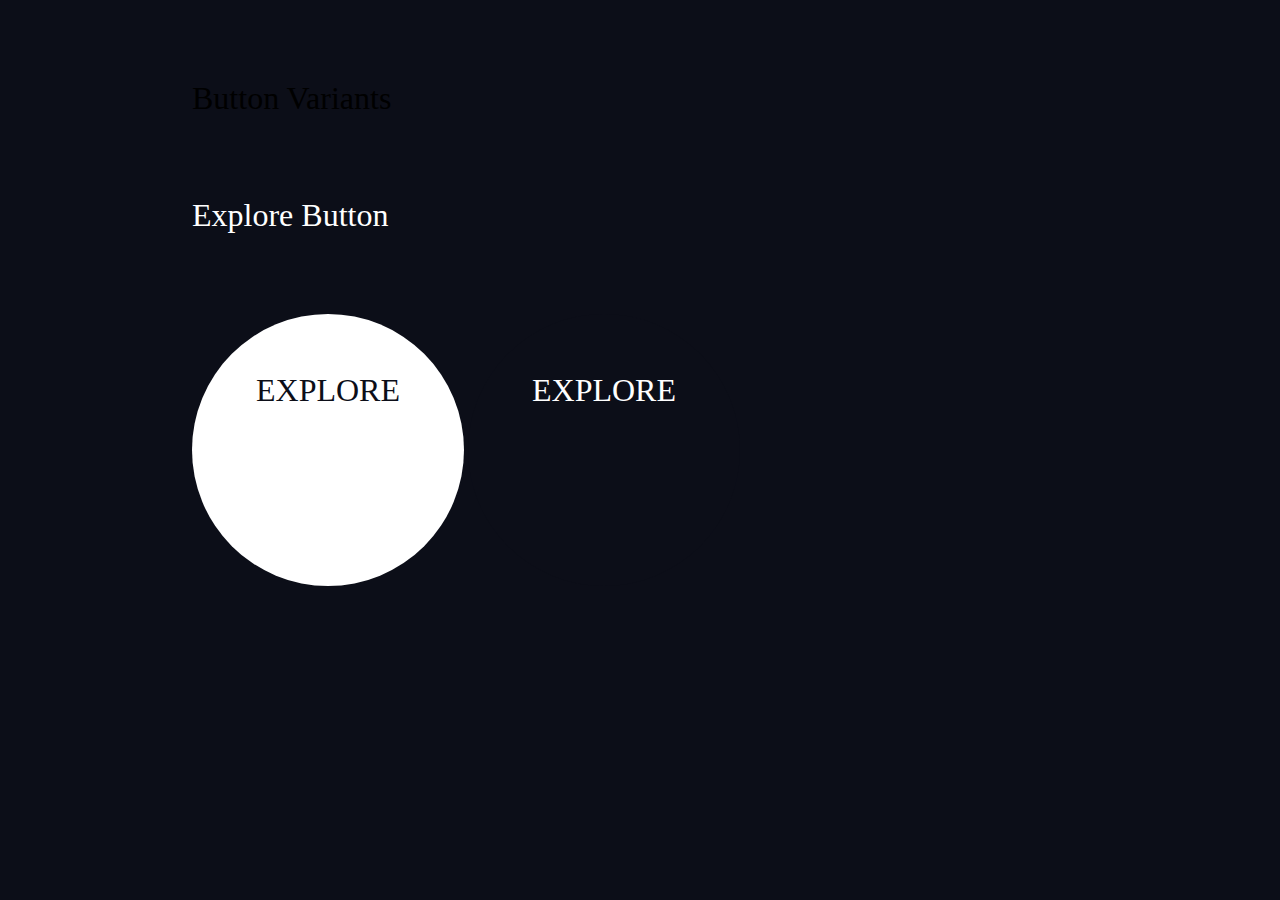
<file: design-system/index.html>
<html lang="en">
<head>
    <meta charset="UTF-8">
    <meta name="viewport" content="width=device-width, initial-scale=1.0">
    <title>Document</title>
    <link rel="stylesheet" href="./styles.css">
</head>
<body>
    <div class="container">
        <h1>Button Variants</h1>
        <h1 class="text-white">Explore Button</h1>
        <a href="" class="large-button uppercase ff-serif fs-600 text-dark bg-white">Explore</a>
        <a href="" class="large-button uppercase ff-serif fs-600 text-white bg-dark">Explore</a>
    </div>
</body>
</html>
</file>
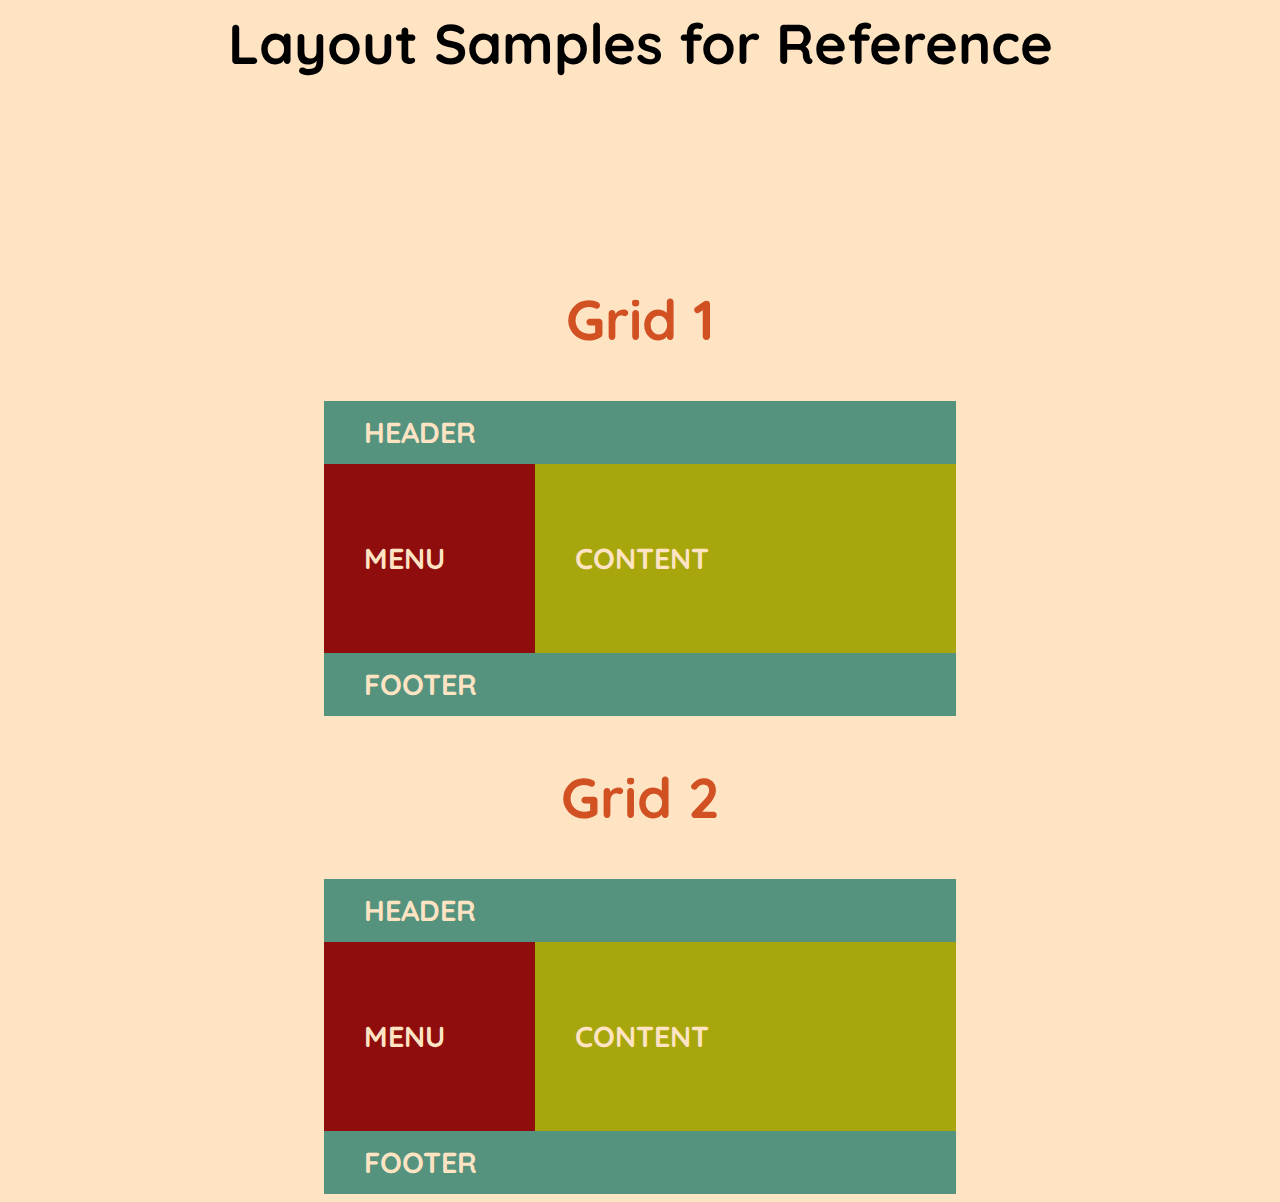
<file: layout-guide/index.html>
<html lang="en">
<head>
    <meta charset="UTF-8">
    <meta name="viewport" content="width=device-width, initial-scale=1.0">
    <title>Document</title>
    <link rel="stylesheet" href="https://cdnjs.cloudflare.com/ajax/libs/font-awesome/6.5.1/css/all.min.css" integrity="sha512-DTOQO9RWCH3ppGqcWaEA1BIZOC6xxalwEsw9c2QQeAIftl+Vegovlnee1c9QX4TctnWMn13TZye+giMm8e2LwA==" crossorigin="anonymous" referrerpolicy="no-referrer" />
    <link rel="preconnect" href="https://fonts.googleapis.com" />
    <link rel="preconnect" href="https://fonts.gstatic.com" crossorigin />
    <link
      href="https://fonts.googleapis.com/css2?family=Quicksand:wght@400;500;600&family=Ramaraja&display=swap"
      rel="stylesheet"
    />
    <link rel="stylesheet" href="styles.css">
</head>
<body>
    <h1 class="page-heading">Layout Samples for Reference</h1>
    <div class="wrapper">
     <div class="layout-wrapper">
        <h2>Grid 1</h2>
     <div class="grid-1">
        <div class="header">HEADER</div>
        <div class="menu">MENU</div>
        <div class="content">CONTENT</div>
        <div class="footer">FOOTER</div>
     </div>
     <h2>Grid 2</h2>
     <div class="grid-1">
        <div class="header">HEADER</div>
        <div class="menu">MENU</div>
        <div class="content">CONTENT</div>
        <div class="footer">FOOTER</div>
     </div>
     </div>
    </div>
</body>
</html>
</file>
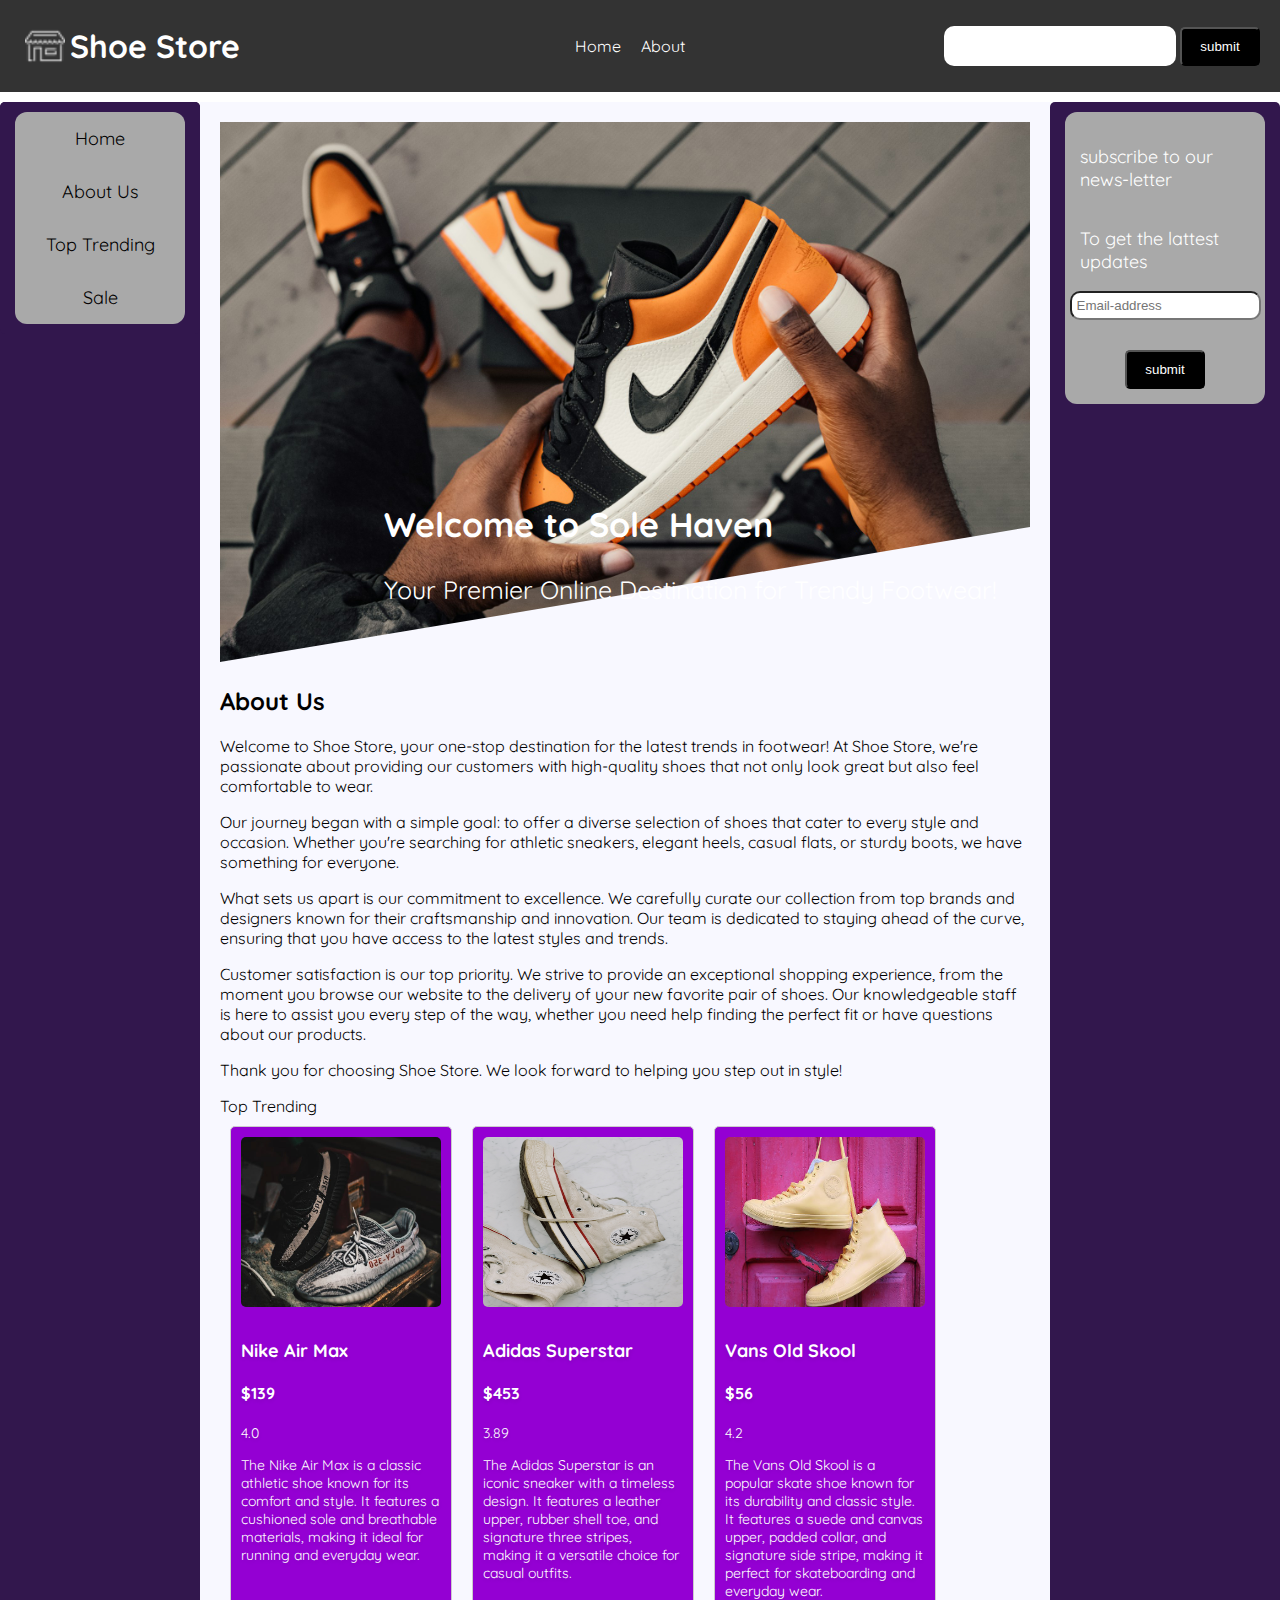
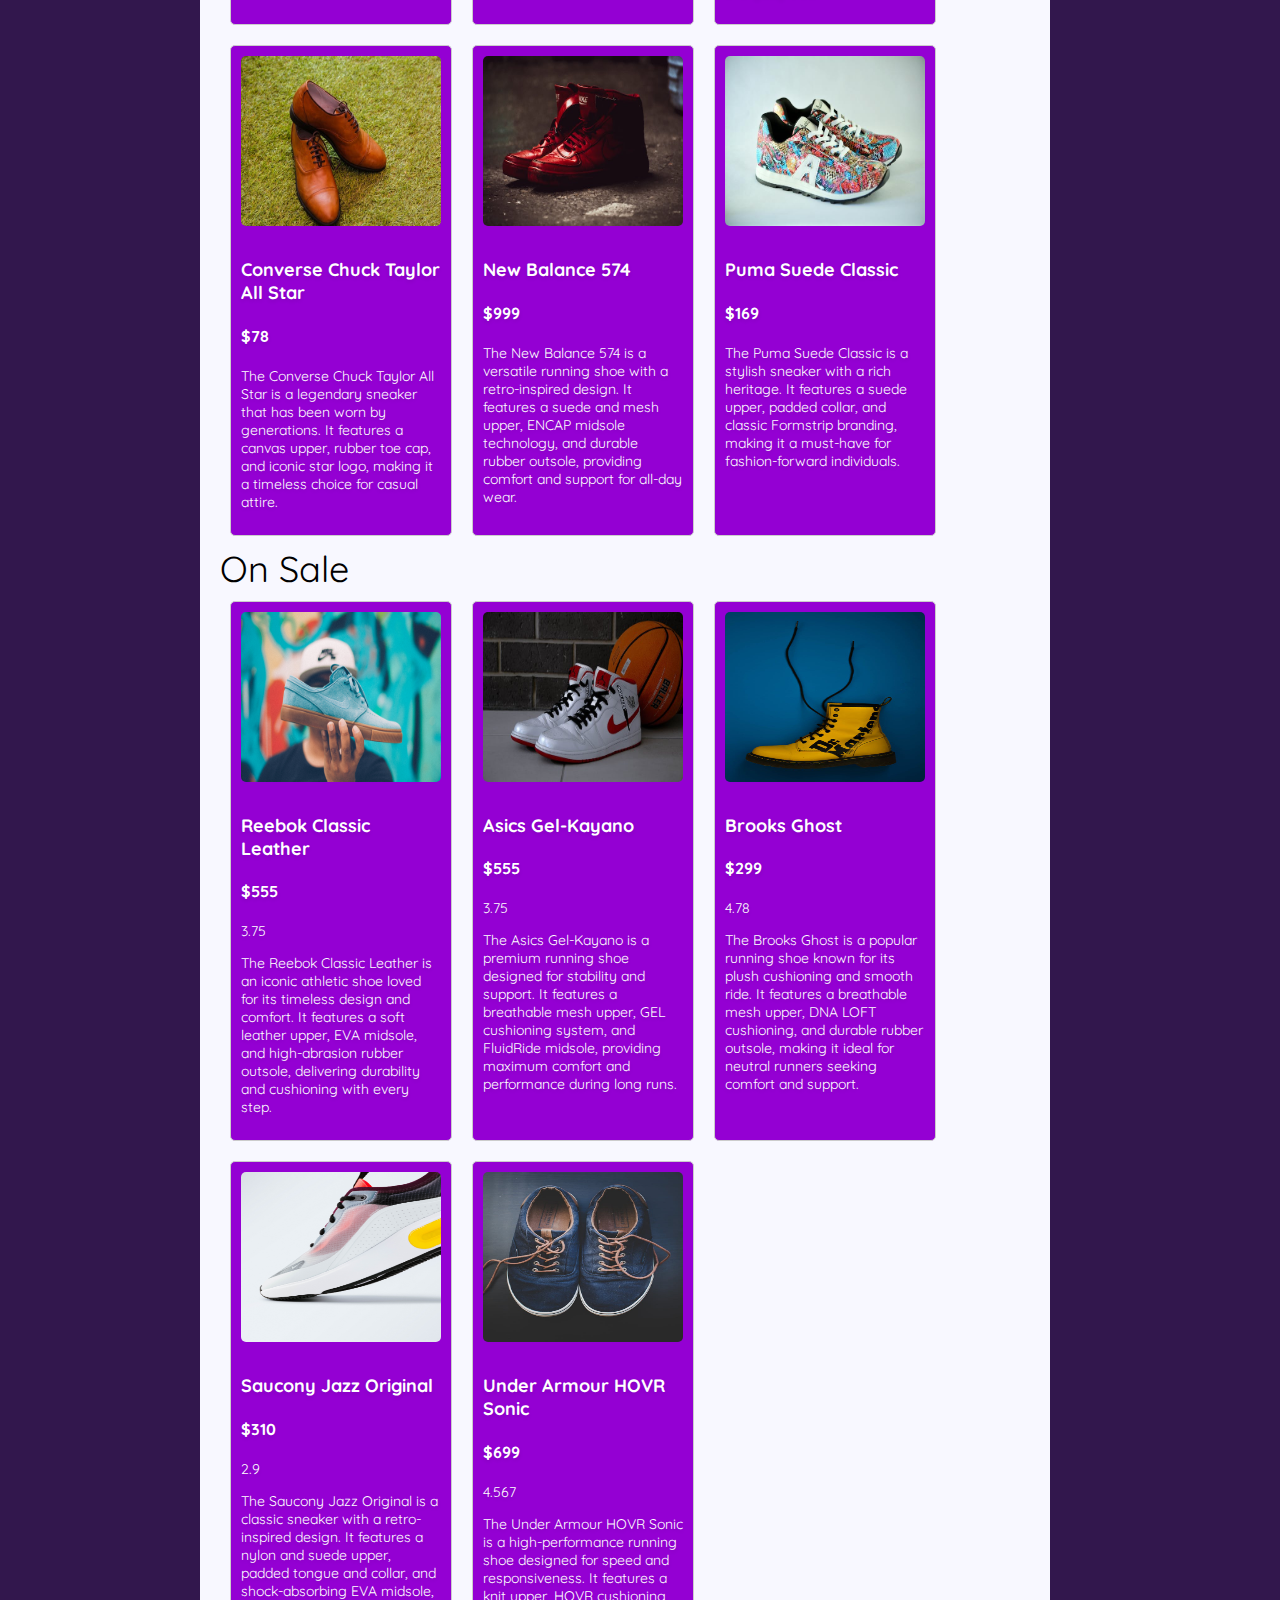
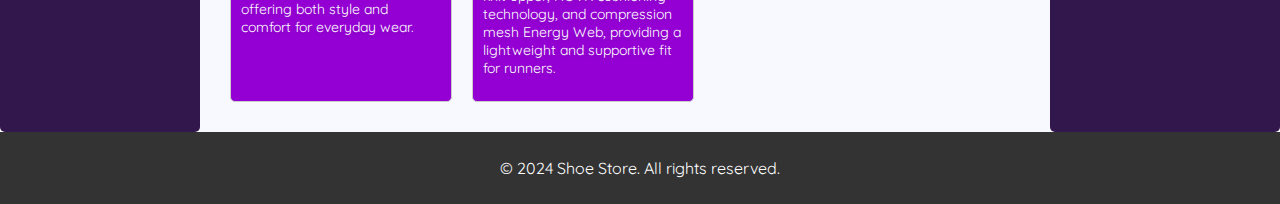
<file: shoe store/index.html>
<!DOCTYPE html>
<html lang="en">
<head>
    <meta charset="UTF-8">
    <meta name="viewport" content="width=device-width, initial-scale=1.0">
    <link href='https://unpkg.com/boxicons@2.1.4/css/boxicons.min.css' rel='stylesheet'>
    <link rel="preconnect" href="https://fonts.googleapis.com">
<link rel="preconnect" href="https://fonts.gstatic.com" crossorigin>
<link href="https://fonts.googleapis.com/css2?family=Quicksand:wght@300..700&family=Vina+Sans&display=swap" rel="stylesheet">
    <link rel="stylesheet" href="style.css">
    <title>shoe store</title>
    
</head>
<body>
    <header class="head">
       <div class="header-div1">
        <img src="assets/logo.png" alt="logo" class="logo-img">
        <h1>Shoe Store</h1>
       </div>
            <div class="header-div2">
        <nav>
            <ul>
                <li><a href="#home">Home</a></li><br>
                <li><a href="#about">About</a></li>
                <!-- Add more navigation links as needed -->
            </ul>
        </nav>
    </div>
        <div class="header-div3">
            <input type="text" class="header-input">
            <button class="input-btn">submit</button>
    </div>
    </header>

    <div class="container">
        <aside class="sidebar left-sidebar">
            <div class="sidebar">
                <div class="sidebarleft-innerbox1">
                <a href="#" class="active">Home</a>
                <a href="#">About Us</a>
                <a href="#">Top Trending</a>
                <a href="#">Sale</a>
            </div>
            </div>
        </aside>

        <main class="main-content">
            <section id="home">
                <div class="hero">
                <div class="hero-img"> 
                <img src="assets/bg.jpg" alt="">
            </div>   
            <div class="hero-text">
                <h2>Welcome to Sole Haven</h2>
                <p>Your Premier Online Destination for Trendy Footwear! </p>
            </div>
            </div>
                
            </section>

            <section id="about">
                <h2>About Us</h2>
                <p>Welcome to Shoe Store, your one-stop destination for the latest trends in footwear! At Shoe Store, we're passionate about providing our customers with high-quality shoes that not only look great but also feel comfortable to wear.</p>
                
                <p>Our journey began with a simple goal: to offer a diverse selection of shoes that cater to every style and occasion. Whether you're searching for athletic sneakers, elegant heels, casual flats, or sturdy boots, we have something for everyone.</p>
                
                <p>What sets us apart is our commitment to excellence. We carefully curate our collection from top brands and designers known for their craftsmanship and innovation. Our team is dedicated to staying ahead of the curve, ensuring that you have access to the latest styles and trends.</p>
                
                <p>Customer satisfaction is our top priority. We strive to provide an exceptional shopping experience, from the moment you browse our website to the delivery of your new favorite pair of shoes. Our knowledgeable staff is here to assist you every step of the way, whether you need help finding the perfect fit or have questions about our products.</p>
                
                <p>Thank you for choosing Shoe Store. We look forward to helping you step out in style!</p>
            </section>
            
<div class="showroom">
    <span="top-trending sale-t">Top Trending</span>
    <div class="flex-container">
    <div class="card">
        <img src="assets/shoe1.jpg" alt="Placeholder Image">
        <h3>Nike Air Max</h3>
        <h4>$139</h4>
        <p></i>4.0</p>
        <p>The Nike Air Max is a classic athletic shoe known for its comfort and style. It features a cushioned sole and breathable materials, making it ideal for running and everyday wear.</p>
    </div>
    <div class="card">
        <img src="assets/shoe2.jpg" alt="Placeholder Image">
        <h3>Adidas Superstar</h3>
        <h4>$453</h4>
        <p></i>3.89</p>
        <p>The Adidas Superstar is an iconic sneaker with a timeless design. It features a leather upper, rubber shell toe, and signature three stripes, making it a versatile choice for casual outfits.</p>
    </div>
    <div class="card">
        <img src="assets/shoe3.jpg" alt="Placeholder Image">
        <h3>Vans Old Skool</h3>
        <h4>$56</h4>
        <p></i>4.2</p>
        <p>The Vans Old Skool is a popular skate shoe known for its durability and classic style. It features a suede and canvas upper, padded collar, and signature side stripe, making it perfect for skateboarding and everyday wear.</p>
    </div>
    <div class="card">
        <img src="assets/shoe4.jpg" alt="Placeholder Image">
        <h3>Converse Chuck Taylor All Star</h3>
        <h4>$78</h4>
        <p></i4.5</p>
    <p>The Converse Chuck Taylor All Star is a legendary sneaker that has been worn by generations. It features a canvas upper, rubber toe cap, and iconic star logo, making it a timeless choice for casual attire.</p>
    </div>
    <div class="card">
        <img src="assets/shoe5.jpg" alt="Placeholder Image">
       
    <h3>New Balance 574</h3>
    <h4>$999</h4>
        <p></i4.89</p>
    <p>The New Balance 574 is a versatile running shoe with a retro-inspired design. It features a suede and mesh upper, ENCAP midsole technology, and durable rubber outsole, providing comfort and support for all-day wear.</p>
    </div>
    <div class="card">
        <img src="assets/shoe6.jpg" alt="Placeholder Image">
        <h3>Puma Suede Classic</h3>
        <h4>$169</h4>
        <p></i3.2</p>
        <p>The Puma Suede Classic is a stylish sneaker with a rich heritage. It features a suede upper, padded collar, and classic Formstrip branding, making it a must-have for fashion-forward individuals.</p>
    </div>

</div>
<span class="sale-t">On Sale</span>
<div class="onsale">
    <div class="card">
        <img src="assets/shoes15.jpg" alt="Placeholder Image">
      
    <h3>Reebok Classic Leather</h3>
    <h4>$555</h4>
        <p>3.75</i></p>
    <p>The Reebok Classic Leather is an iconic athletic shoe loved for its timeless design and comfort. It features a soft leather upper, EVA midsole, and high-abrasion rubber outsole, delivering durability and cushioning with every step.</p>
    </div><div class="card">
        <img src="assets/shoes10.jpg" alt="Placeholder Image">
        <h3>Asics Gel-Kayano</h3>
        <h4>$555</h4>
        <p>3.75</i></p>
        <p>The Asics Gel-Kayano is a premium running shoe designed for stability and support. It features a breathable mesh upper, GEL cushioning system, and FluidRide midsole, providing maximum comfort and performance during long runs.</p>
    
    </div><div class="card">
        <img src="assets/shoes11.jpg" alt="Placeholder Image">
        <h3>Brooks Ghost</h3>
        <h4>$299</h4>
        <p></i>4.78</p>
        <p>The Brooks Ghost is a popular running shoe known for its plush cushioning and smooth ride. It features a breathable mesh upper, DNA LOFT cushioning, and durable rubber outsole, making it ideal for neutral runners seeking comfort and support.</p>
    </div><div class="card">
        <img src="assets/shoes12.jpg" alt="Placeholder Image">
        <h3>Saucony Jazz Original</h3>
        <h4>$310</h4>
        <p></i>2.9</p>
        <p>The Saucony Jazz Original is a classic sneaker with a retro-inspired design. It features a nylon and suede upper, padded tongue and collar, and shock-absorbing EVA midsole, offering both style and comfort for everyday wear.</p>
    </div><div class="card">
        <img src="assets/shoes13.jpg" alt="Placeholder Image">
      
    <h3>Under Armour HOVR Sonic</h3>
    <h4>$699</h4>
    <p></i>4.567</p>
    <p>The Under Armour HOVR Sonic is a high-performance running shoe designed for speed and responsiveness. It features a knit upper, HOVR cushioning technology, and compression mesh Energy Web, providing a lightweight and supportive fit for runners.</p>

    </div>
</div>
</div>

            <!-- Add more sections for other content -->
        </main>

        <aside class="sidebar right-sidebar">
            <div class="right-sidebar">
<div class="random-div">
    


                <p>subscribe to our news-letter</p>
                <p>To get the lattest updates</p>
                <input type="text" placeholder="Email-address"><br>
                <button class="input-btn">submit</button>
            
            </div>
            </div>
         
        </aside>
    </div>

    <footer>
        <p>&copy; 2024 Shoe Store. All rights reserved.</p>
    </footer>

</body>
</html>
</file>
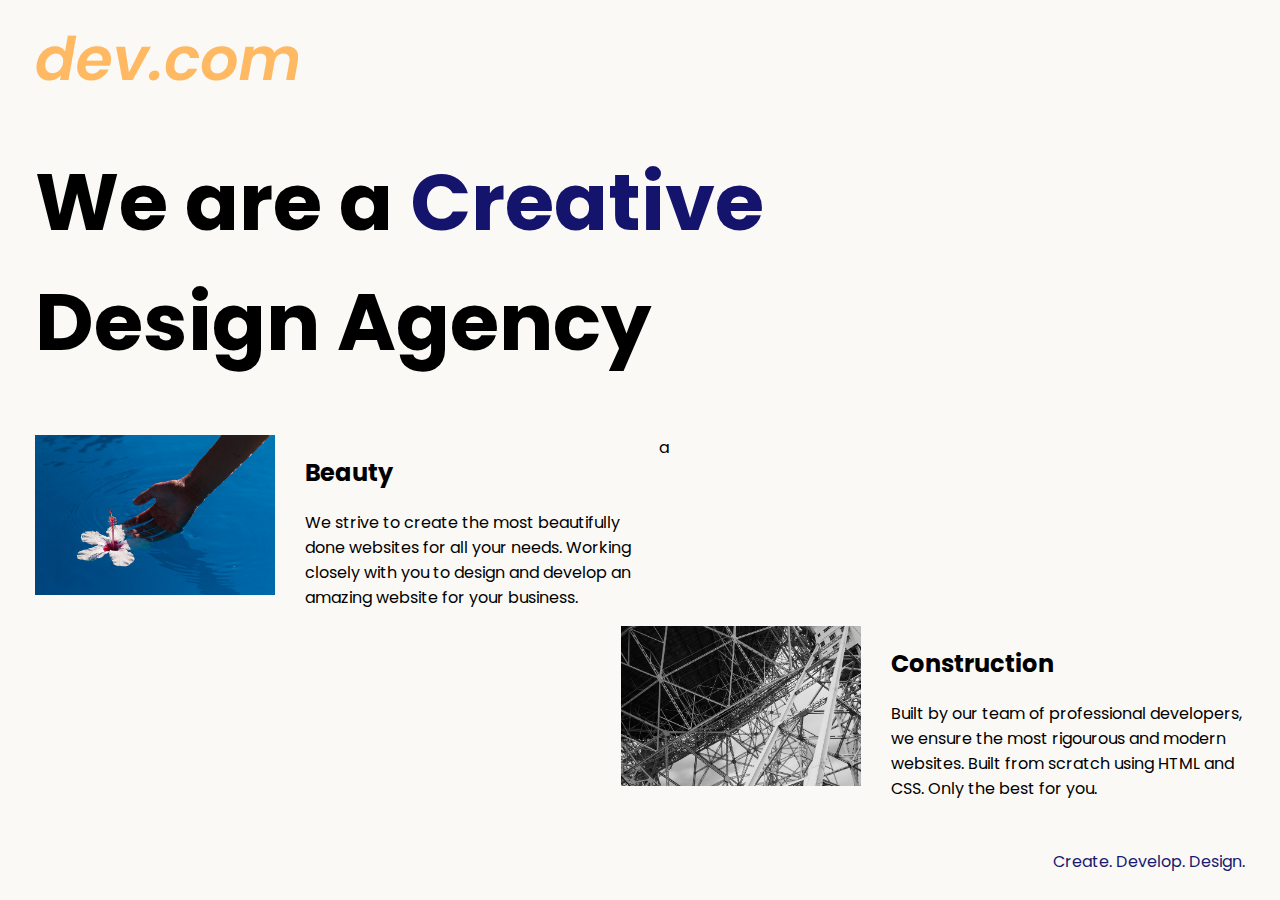
<file: web-design-agency/index.html>
<!DOCTYPE html>
<html lang="en">

<head>
  <meta charset="UTF-8">
  <meta name="viewport" content="width=device-width, initial-scale=1.0">
  <title>Agency</title>
  <link rel="stylesheet" href="./style.css">
  <link rel="preconnect" href="https://fonts.googleapis.com">
  <link rel="preconnect" href="https://fonts.gstatic.com" crossorigin>
  <link href="https://fonts.googleapis.com/css2?family=Poppins:wght@400;700&display=swap" rel="stylesheet">
</head>

<body>
  <div class="main">
    <img class="logo" src="./assets/images/logo.png" alt="logo">
    <h1>We are a <span>Creative</span><br> Design Agency</h1>a
    <div class="left card"><img class="tile-image" src="./assets/images/beautiful.jpg" alt="hand and flower in water">
      <h2 class="card-title">Beauty</h2>
      <p class="card-text">We strive to create the most beautifully done websites for all your needs. Working closely with you
        to
        design and
        develop an amazing website for your business.</p>
    </div>

    <div class="right card"><img class="tile-image" src="./assets/images/construction.jpg" alt="metal structure">
      <h2 class="card-title">Construction</h2>
      <p>Built by our team of professional developers, we ensure the most rigourous and modern websites. Built from
        scratch using HTML and CSS. Only the best for you.</p>
    </div>

  </div>
  <footer>
    <p>Create. Develop. Design.</p>
  </footer>
</body>

</html>
</file>
<file: design-system/styles.css>
/* ------------------------- */
/* Custom Properties         */
/* ------------------------- */


:root {
    /* Colors */
    --clr-dark: 230 35% 7%;
    --clr-light: 231 77% 90% ;
    --clr-white: 0 0% 100% ;
  
    /* font-sizes */
    --fs-900: clamp(5rem, 8vw + 1rem, 9.375rem);
    --fs-800: 3.5rem;
    --fs-700: 1.5rem;
    --fs-600: 1rem;
    --fs-500: 1.5rem;
    --fs-400: 0.9375rem;
    --fs-300: 1rem;
    --fs-200: 0.875rem;
}  

/* ------------------------- */
/* Reset                     */
/* ------------------------- */


body {
    background-color: hsl(var(--clr-dark));
}

/* Box Sizing */

*,
*::before,
*::after {
  box-sizing: border-box;
}

/* Reset Margins */

body,
h1,
h2,
h3,
h4,
h5,
p,
figure,
picture {
  margin: 0;
}


h1,
h2,
h3,
h4,
h5,
h6,
p {
  font-weight: 400;
}

/* colors */

.bg-dark {background-color: hsl(var(--clr-dark));}
.bg-accent {background-color: hsl(var(--clr-light));} 
.bg-white {background-color: hsl(var(--clr-white));} 

.text-dark {color: hsl(var(--clr-dark));} 
.text-accent {color: hsl(var(--clr-light));} 
.text-white {color: hsl(var(--clr-white));} 



/* Typography */


.letter-spacing-1 { letter-spacing: 4.75px; } 
.letter-spacing-2 { letter-spacing: 2.7px; } 
.letter-spacing-3 { letter-spacing: 2.35px; } 

.uppercase { text-transform: uppercase; }

.fs-900 { font-size: var(--fs-900); }
.fs-800 { font-size: var(--fs-800); }
.fs-700 { font-size: var(--fs-700); }
.fs-600 { font-size: var(--fs-600); }
.fs-500 { font-size: var(--fs-500); }
.fs-400 { font-size: var(--fs-400); }
.fs-300 { font-size: var(--fs-300); }
.fs-200 { font-size: var(--fs-200); }

.fs-900,
.fs-800,
.fs-700,
.fs-600 {
    line-height: 1.1;
}

.container {
    
    padding-inline: 2em;
    margin-inline: auto;
    max-width: 60rem;
   }

   .container * {
    margin-top: 5rem;
   }

/* Components */

.large-button {
    font-size: 2rem;
    position: relative;
    display: inline-grid;
    z-index: 1; 
    place-items: center;
    padding: 0 2em;
    border-radius: 50%;
    aspect-ratio: 1;
    text-decoration: none;
  
  }
  
  .large-button::after {
    content: '';
    position: relative;
    z-index: -1;
    background: hsl(var(--clr-white)/ .15);
    width: 100%;
    height: 100%;
    border-radius: 50%;
    opacity: 0;
    transition: opacity 500ms linear, transform 750ms ease-in-out;
  }
  
  .large-button:hover::after,
  .large-button:focus::after {
    opacity: 1;
     transform: scale(1.5);
  }
</file>
<file: layout-guide/styles.css>
*,
*::before,
*::after {
    box-sizing: border-box;
}

body {
    background-color: bisque;
    font-family: 'quicksand', Courier, monospace;
}

.page-heading {
    text-align: center;
    font-size: 3.5rem ;
}

h2 {
    font-size: 3.5rem;
    color: rgb(209, 81, 35);
}

.layout-wrapper {
    margin-top: 10rem;
    display: flex;
    flex-direction: column;
    justify-content: center;
    align-items: center;
}

/* GRID 1 */

.grid-1 {
    background-color: blueviolet;
    color: bisque;
    font-weight:800;
    font-size: 1.8rem;
    width: 50%;
    height: 35vh;
    display: grid;
    grid-template-columns: repeat(12, 1fr);
    grid-template-rows: repeat(5, 1fr);
}

.grid-2 {
    background-color: rgb(43, 226, 186);
    color: bisque;
    font-weight:800;
    font-size: 1.8rem;
    width: 50%;
    height: 35vh;
    display: grid;
    grid-template-columns: repeat(12, 1fr);
    grid-template-rows: repeat(5, 1fr);
}
.header {
    display: flex;
    align-items: center;
    padding-left: 40px;
    background-color: #55937f;
    grid-column: span 12;
    grid-row: span 1;
}

.menu {
    display: flex;
    align-items: center;
    padding-left: 40px;
    background-color: rgb(143, 13, 13);
    grid-column: span 4;
    grid-row: span 3 ;
}

.content {
    display: flex;
    align-items: center;
    padding-left: 40px;
    background-color: rgb(167, 167, 13);
    grid-column: span 8;
    grid-row: span 3 ;
}

.footer {
    display: flex;
    align-items: center;
    padding-left: 40px;
    background-color: #55937f;
    grid-column: span 12;
    grid-row: span 1 ;
}

/* GRID 1 ENDS HERE */
</file>
<file: shoe store/style.css>
body {
    margin: 0;
    box-sizing: border-box;
    font-family: "Quicksand", sans-serif;
}

header {
    background-color: #333;
    color: #fff;
    padding: 20px;
}
.header-div{
    display: flex;
    justify-content: space-between;
}
.header-div1{
   

    display: flex;
    width: 500px;
    justify-content: flex-start;
    align-items: center;
}
.logo-img{

    margin: 0 5px;
    width: 40px;
}
.header-div2{
    display: flex;
    justify-content: space-evenly;
  
  width: auto;
  margin: auto;
}
.header-div2 nav {
  width: auto;

  

}
.header-div3{
width: auto;
text-align: right;

}

.header-div3 input {
    outline: none;
    border: none;
    padding: 2px 5px;
}
.head{
    margin-bottom: 10px;
    display: flex;
    justify-content: space-between;
    
}
header h1 {
    margin: 0;
}
.sidebarleft-innerbox1{
    display: flex;
    flex-direction: column;
    background-color: darkgray;
    
    border-radius: 12px;
    width: 170px;
margin: 10px 15px;
}
.random-div{
    display: flex;
    flex-direction: column;
    background-color: darkgray;
    justify-content: center;
    align-content: center;
    align-items: center;
    padding: 15px;
    border-radius: 12px;
    width: 170px;
margin: 10px 15px;
}

nav ul {
    list-style-type: none;
    display: flex;
    padding: 0;
}

nav ul li {
    display: inline;
    margin-right: 20px;
}

nav ul li a {
    color: white;
    text-decoration: none;
}
.main-content{
  color: black; 
  margin: 0;
  
}
.container {
    display: flex;
}

.sidebar {
   
    border-radius: 5px;
    padding: auto;
    margin: 0%;
    display: flex;
    flex-direction: column;
    background-color: #32174d;
}





main {
   
    padding: 20px;
    background-color: ghostwhite;
}

footer {
    background-color: #333;
    color: #fff;
    text-align: center;
    padding: 10px 0;
}
.sidebar a {
    font-size: large;
    text-decoration: none;
    color: black;
    margin: 15px auto;
}
.showroom{
    display: flex;
    flex-wrap: wrap;
}
.card {
    width: 200px;
    border: 1px solid #ccc;
    border-radius: 5px;
    margin: 10px;
    padding: 10px;
    text-shadow: 0 2px 4px rgba(0, 0, 0, 0.1);
    color: white;
    background-color: darkviolet;
}
.showroom .top-trending {
    display: block;
    font-size: 38px;
    margin: auto;
}
.flex-container{
    display: flex;
    overflow: hidden;
    flex-wrap: wrap;
}
.card img {
    width: 100%;
    height:170px;
    border-radius: 5px;
    margin-bottom: 10px;
}

.card h3 {
    font-size: 18px;
    margin-bottom: 5px;
}

.card p {
    font-size: 14px;
    color: white;
}
.sale-t{
    display: block;
    margin: auto;
    font-size: 36px;
}
.onsale{
    display: flex;
    flex-wrap: wrap;
}
.right-sidebar{
    color: white;
}
.right-sidebar p{
    font-size: large;
    font-weight: 400;
}
.right-sidebar input{
    padding: 5px;
    border-radius: 10px;
    width: auto;
    margin-bottom: 10px;
}
.input-btn{
    display: inline-block;
    width: 80px;
    margin: 0 auto;
    padding: 10px;
    background-color: black;
    color: white;
    border-radius: 5px;
}
.hero-img img{
    max-width: 100%;
    height: 25%;
    clip-path: polygon(0 0, 100% 0, 100% 75%, 0% 100%);
    margin: 0px;

}
.hero-text{
position: absolute;
bottom: 30%;
left: 30%;
}
.hero-text h2{
    
    padding-top: auto;
   margin-top: 10px;
    color: white;
   font-size: 34px;

    font-weight: 800;
} 
.hero-text p{
    color: white;
    font-size: 25px;
}
.header-input{
    border-radius: 10px;
    height: 4vh;
    min-width: 30ch;
 justify-content: flex-end;
    margin: 0 auto;
}
.head > *{
    flex-basis: 100%;
   
    margin: auto;
    width: auto;
    flex: 1 1 10em;
}
/* .head > *:nth-child(1){ border: 1px solid;
    flex: 1 1 33%;
}  
.head > *:nth-child(2){ border: 1px solid;
    flex: 1 1 33%;
}   
.head > *:nth-child(3){ border: 1px solid;
    flex: 1 1 33%;
   
} */
</file>
<file: web-design-agency/style.css>
body {
  font-family: "Poppins", sans-serif;
  margin: 35px 35px 0 35px;
  background-color: #faf9f6;
  display: flex;
  flex-direction: column;
  min-height: 95vh;
}
.main {
  flex: 1;
}

h1 > span {
  color: rgb(20, 20, 109);
}

 .tile-image {
  width: 15rem;
  float: left;
  margin-right: 30px;
}

.card {
  width: 39rem;
}

.left {
  float: left;
}

.right {
  float: right;
}

h1 {
  font-size: 5rem;
}

footer {
  text-align: right;
  color: midnightblue;
}


@media ( max-width: 680px) {
  .logo {
    width: 100px;
  }

  h1 {
    font-size: 4.5rem;
    text-align: center;
  }
  .tile-image {
    float: none;
    width: 80vw;
    float: left;
    margin-right: 30px;
  }

  .left, .right {
    float: none
  }

  .card {
    width: unset;
  }
}
</file>
